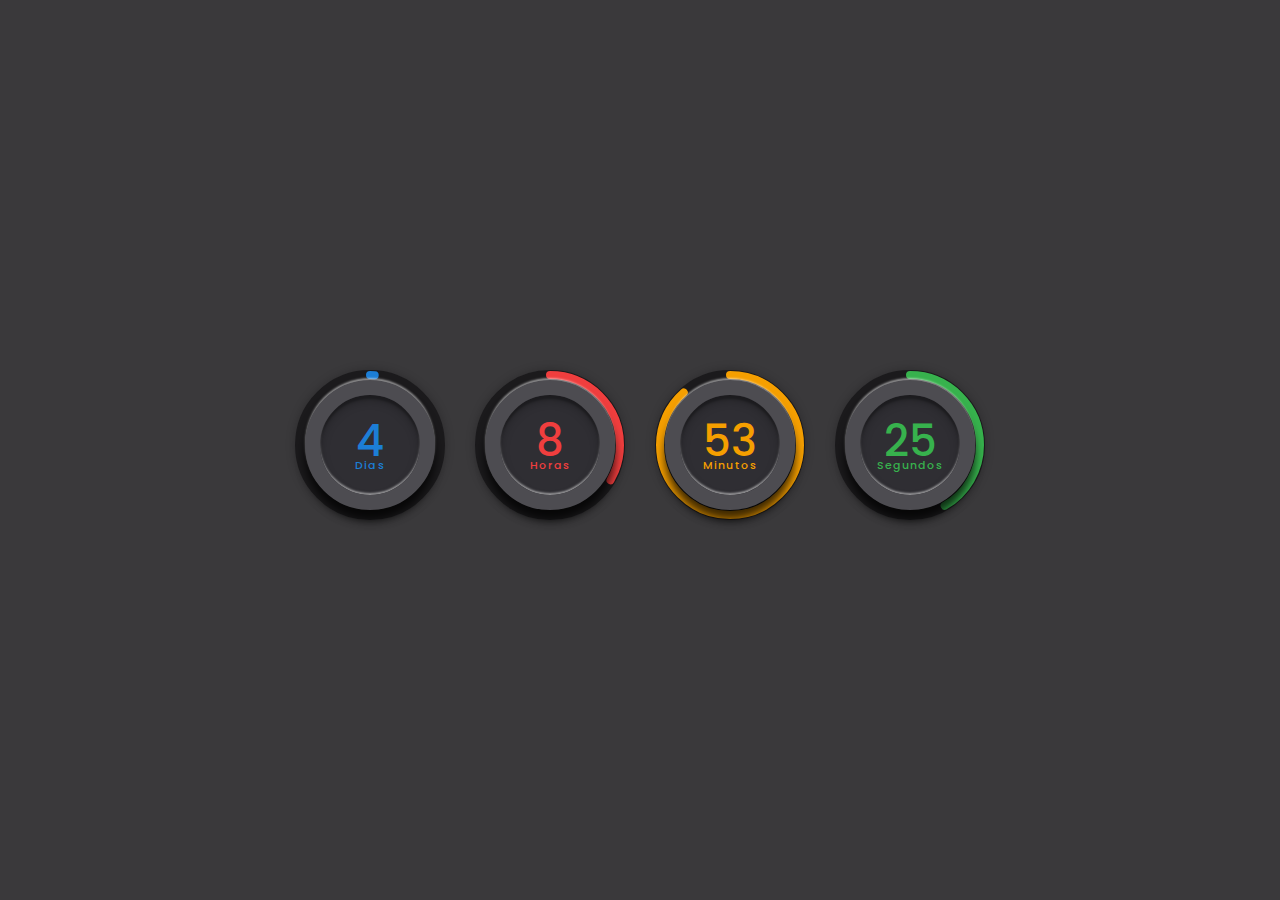
<file: countdown-timer/index.html>
<!DOCTYPE html>
<html lang="pt-BR">

<head>
    <meta charset="UTF-8">
    <meta name="viewport" content="width=device-width, initial-scale=1.0">
    <title>Countdown Time</title>
    <link rel="stylesheet" href="./assets/css/style.css">
</head>

<body>

    <div id="time">

        <div class="circle" style="--clr:#1c7ed6;">
            <svg>
                <circle cx="70" cy="70" r="70" id="dd"></circle>
            </svg>
            <div id="days">00<br><span>Dias</span></div>
        </div>

        <div class="circle" style="--clr:#f03e3e;">
            <svg>
                <circle cx="70" cy="70" r="70" id="hh"></circle>
            </svg>
            <div id="hours">00<br><span>Horas</span></div>
        </div>

        <div class="circle" style="--clr:#f59f00;">
            <svg>
                <circle cx="70" cy="70" r="70" id="mm"></circle>
            </svg>
            <div id="minutes">00<br><span>Minutos</span></div>
        </div>

        <div class="circle" style="--clr:#37b24d;">
            <svg>
                <circle cx="70" cy="70" r="70" id="ss"></circle>
            </svg>
            <div id="seconds">00<br><span>Segundos</span></div>
        </div>

    </div>

    <h2 class="yourMsg">
        <span>Sua mensagem quando o contador finalizar</span>
    </h2>

    <script src="./assets/js/main.js"></script>

</body>

</html>
</file>
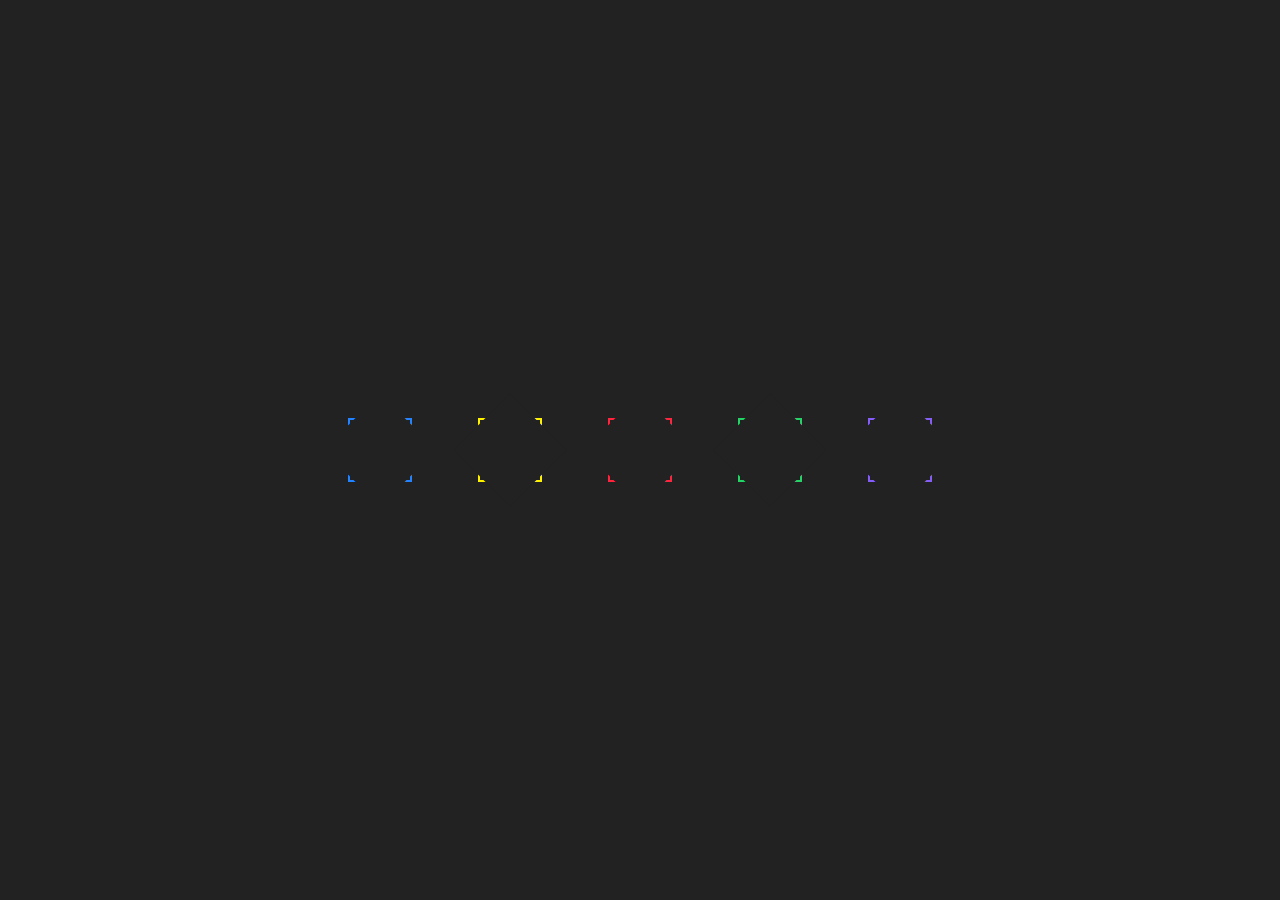
<file: glowing-icon-hover-effects/index.html>
<!DOCTYPE html>
<html lang="pt-br">

<head>
    <meta charset="UTF-8">
    <meta name="viewport" content="width=device-width, initial-scale=1.0">
    <title>Glowing Icon Hover Effects</title>
    <link rel="stylesheet" href="./assets/css/style.css">
    <link rel="stylesheet" href="https://cdnjs.cloudflare.com/ajax/libs/font-awesome/6.5.1/css/all.min.css"
        integrity="sha512-DTOQO9RWCH3ppGqcWaEA1BIZOC6xxalwEsw9c2QQeAIftl+Vegovlnee1c9QX4TctnWMn13TZye+giMm8e2LwA=="
        crossorigin="anonymous" referrerpolicy="no-referrer" />
</head>

<body>

    <ul>
        <li style="--clr:#2483ff;">
            <a href="#">
                <i class="fa-solid fa-house"></i>
                <span>Home</span>
            </a>
        </li>

        <li style="--clr:#fff200;">
            <a href="#">
                <i class="fa-solid fa-user"></i>
                <span>Profile</span>
            </a>
        </li>

        <li style="--clr:#ff253f;">
            <a href="#">
                <i class="fa-solid fa-heart"></i>
                <span>Likes</span>
            </a>
        </li>

        <li style="--clr:#25d366;">
            <a href="#">
                <i class="fa-solid fa-gear"></i>
                <span>Configuração</span>
            </a>
        </li>

        <li style="--clr:#845ef7;">
            <a href="#">
                <i class="fa-solid fa-magnifying-glass"></i>
                <span>Busca</span>
            </a>
        </li>
    </ul>


</body>

</html>
</file>
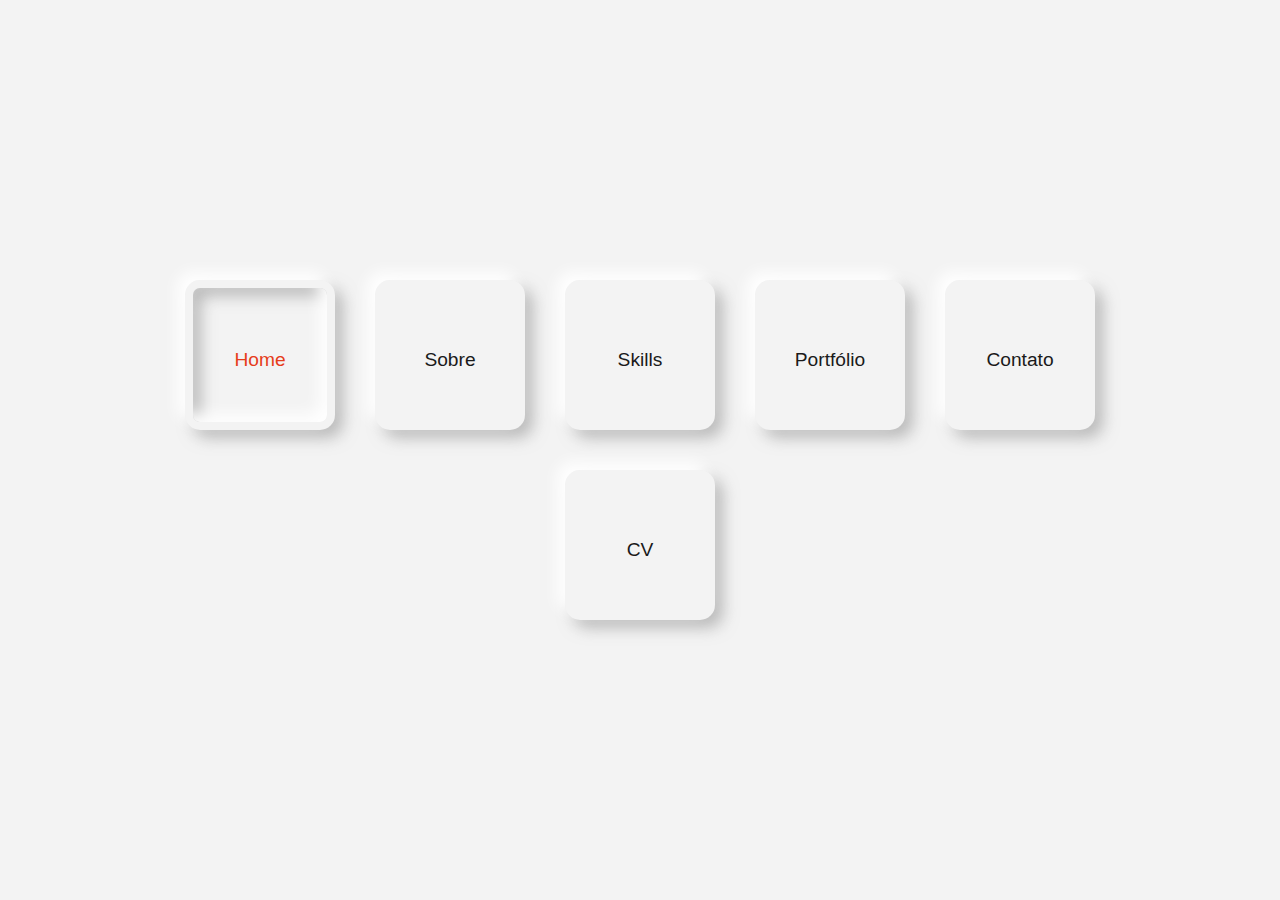
<file: neumorphism-button/index.html>
<!DOCTYPE html>
<html lang="pt-br">

<head>
    <meta charset="UTF-8">
    <meta name="viewport" content="width=device-width, initial-scale=1.0">
    <link rel="stylesheet" href="https://cdnjs.cloudflare.com/ajax/libs/font-awesome/6.5.1/css/all.min.css"
        integrity="sha512-DTOQO9RWCH3ppGqcWaEA1BIZOC6xxalwEsw9c2QQeAIftl+Vegovlnee1c9QX4TctnWMn13TZye+giMm8e2LwA=="
        crossorigin="anonymous" referrerpolicy="no-referrer" />
    <title>Neumorphism Button</title>
    <!-- <link rel="stylesheet" href="https://cdn.jsdelivr.net/npm/bootstrap-icons@1.11.1/font/bootstrap-icons.css"> -->

    <link rel="stylesheet" href="./assets/css/style.css">
</head>

<body>
    <div class="buttons">

        <div class="btn active">
            <i class="fa-solid fa-house"></i>
            <span>Home</span>
        </div>


        <div class="btn">
            <i class="fa-solid fa-user"></i>
            <span>Sobre</span>
        </div>

        <div class="btn">
            <i class="fa-solid fa-code"></i>
            <span>Skills</span>
        </div>
        <div class="btn">
            <i class="fa-solid fa-images"></i>
            <span>Portfólio</span>
        </div>
        <div class="btn">
            <i class="fa-solid fa-address-card"></i>
            <span>Contato</span>
        </div>
        <div class="btn">
            <i class="fa-solid fa-download"></i>
            <span>CV</span>
        </div>

    </div>
</body>

</html>
</file>
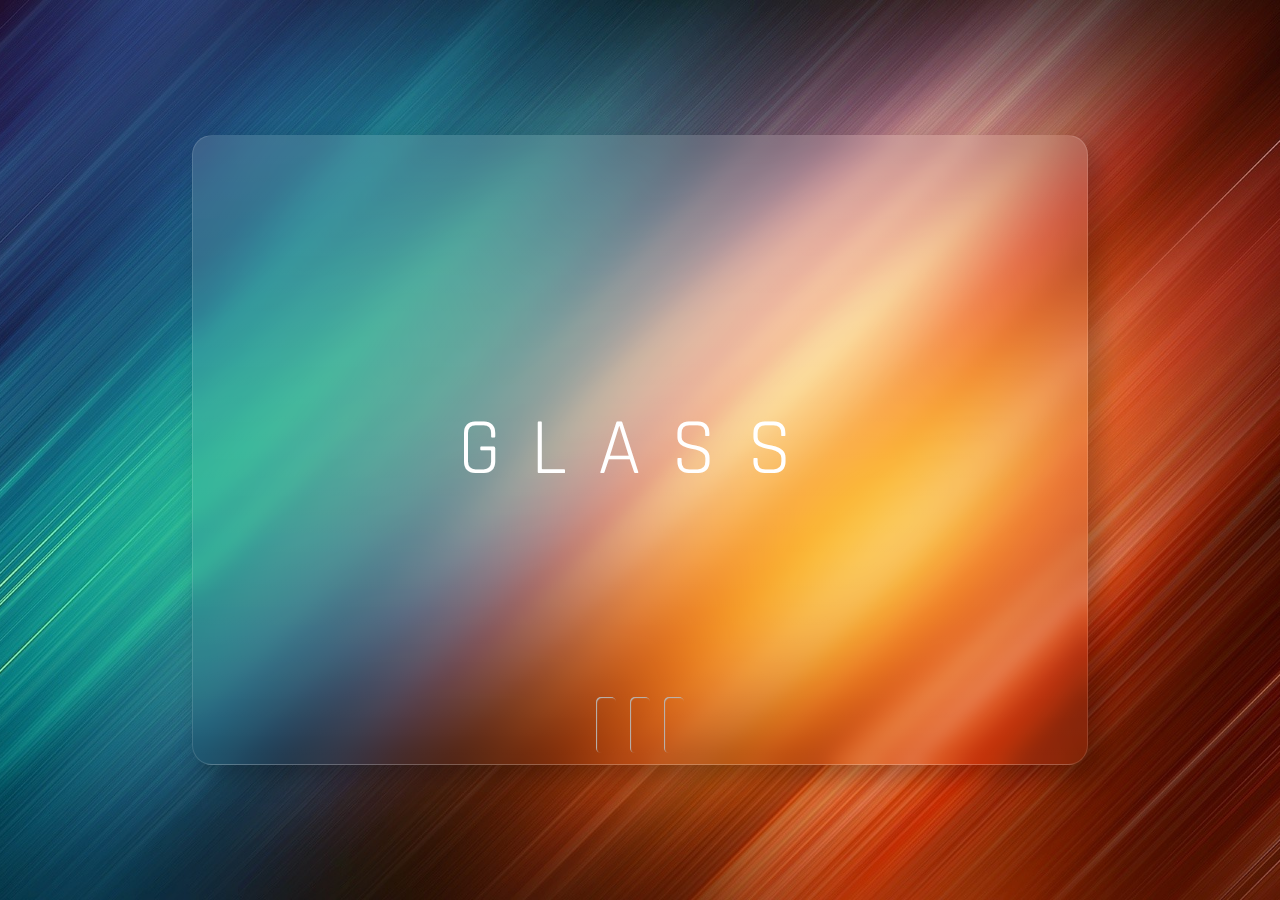
<file: sleek-glass/index.html>
<!DOCTYPE html>
<html lang="pt-br">

<head>
    <meta charset="UTF-8">
    <meta name="viewport" content="width=device-width, initial-scale=1.0">
    <!-- font-awesome -->
    <link rel="stylesheet" href="https://cdnjs.cloudflare.com/ajax/libs/font-awesome/6.5.1/css/all.min.css"
        integrity="sha512-DTOQO9RWCH3ppGqcWaEA1BIZOC6xxalwEsw9c2QQeAIftl+Vegovlnee1c9QX4TctnWMn13TZye+giMm8e2LwA=="
        crossorigin="anonymous" referrerpolicy="no-referrer" />
    <title>Sleek Glass</title>

    <link rel="stylesheet" href="./assets/css/style.css">
</head>

<body>

    <div class="glass">

        <span>GLASS</span>

        <div class="glass__icons">
            <a href="https://github.com/USUARIO" target="_blank">
                <i class="fa-brands fa-github"></i>
            </a>
            <a href="https://www.instagram.com/USUARIO" target="_blank">
                <i class="fa-brands fa-instagram"></i>
            </a>
            <a href="https://www.linkedin.com/USUARIO" target="_blank">
                <i class="fa-brands fa-linkedin-in"></i>
            </a>
        </div>

    </div>

</body>

</html>
</file>
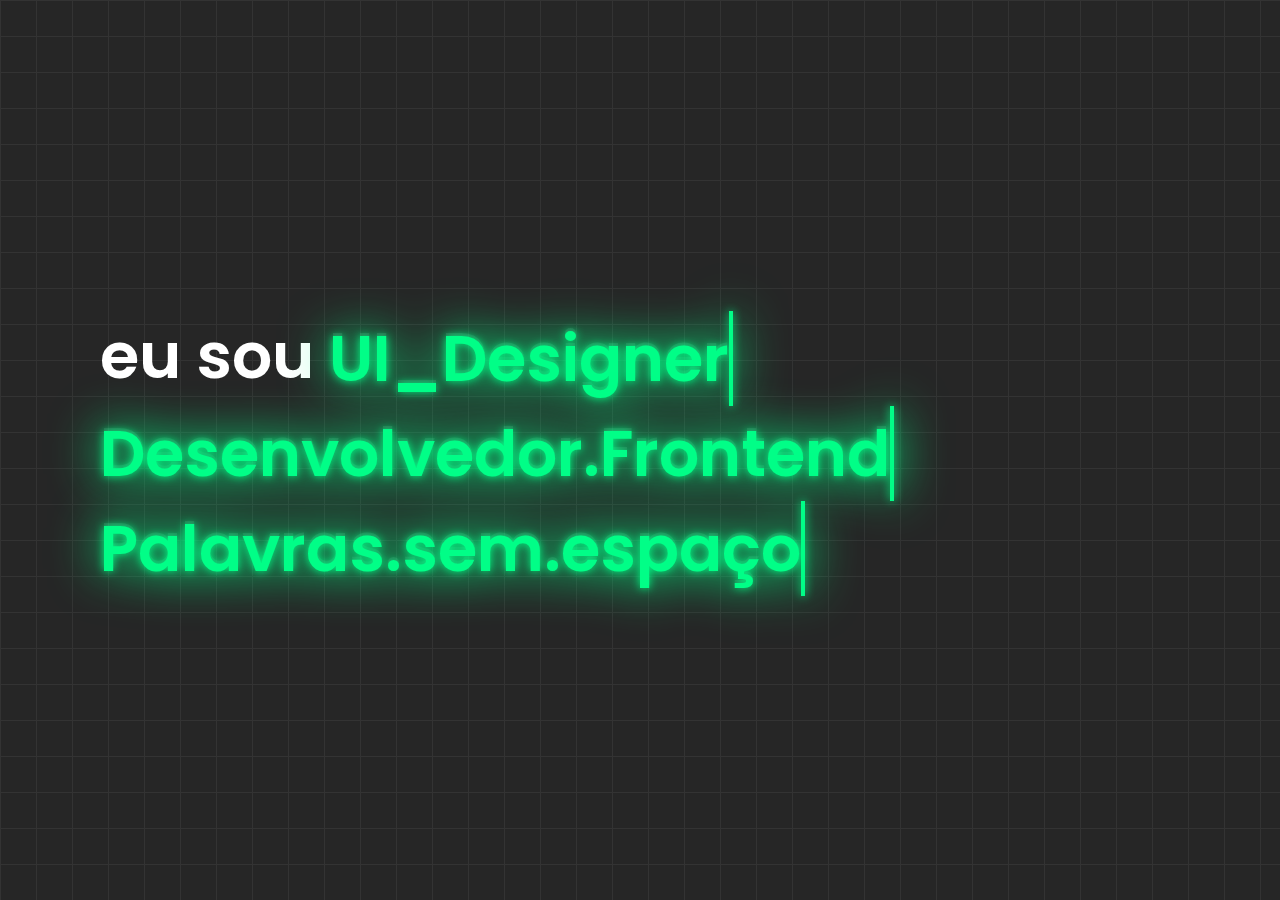
<file: text-animation-effects/index.html>
<!DOCTYPE html>
<html lang="pt-br">

<head>
    <meta charset="UTF-8">
    <meta name="viewport" content="width=device-width, initial-scale=1.0">
    <title>Text Animation Effects</title>

    <link rel="stylesheet" href="./assets/css/style.css">
</head>

<body>

    <!-- Atenção! Não utilize palavras com espaço -->
    <h2>
        eu sou
        <span style="--i:0;" data-text="UI_Designer">UI_Designer</span>
        <span style="--i:1;" data-text="Desenvolvedor.Frontend">Desenvolvedor.Frontend</span>
        <span style="--i:2;" data-text="Palavras.sem.espaço">Palavras.sem.espaço</span>
    </h2>

</body>

</html>
</file>
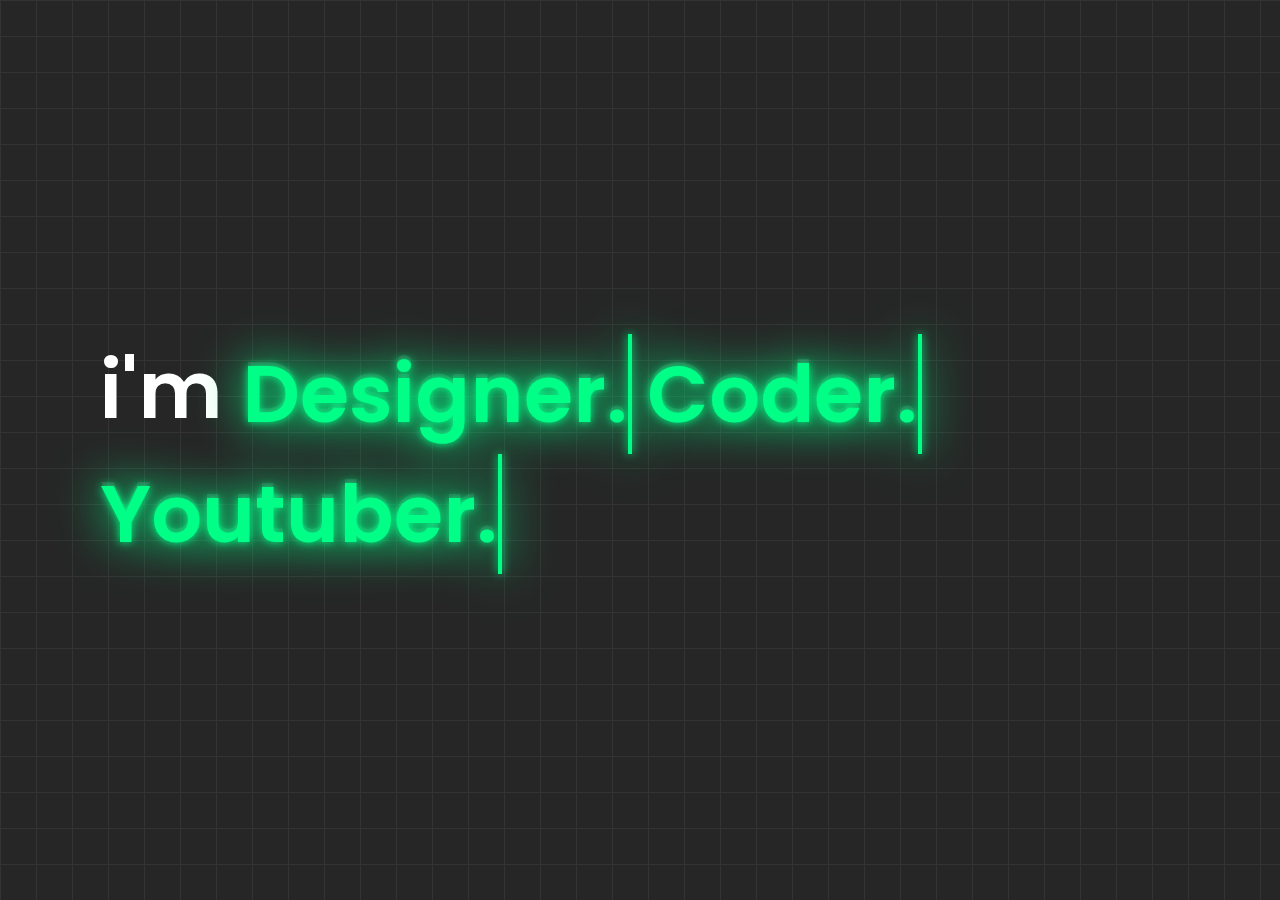
<file: text-animation-effects.html>
<!DOCTYPE html>
<html lang="en">

<head>
    <!-- Original design: https://youtu.be/ly7_2RB36rA?si=EjxrpdHxX2iMCXID -->
    <meta charset="UTF-8">
    <meta name="viewport" content="width=device-width, initial-scale=1.0">
    <title>Text Animation Effects</title>

    <link rel="stylesheet" href="./css/text-animation-effects.css">
</head>

<body>


    <h2>
        i'm
        <span style="--i:0;" data-text="Designer.">Designer.</span>
        <span style="--i:1;" data-text="Coder.">Coder.</span>
        <span style="--i:2;" data-text="Youtuber.">Youtuber.</span>
    </h2>

</body>

</html>
</file>
<file: countdown-timer/assets/css/style.css>
@import url('https://fonts.googleapis.com/css?family=Poppins:400,500,600,700&display=swap');

* {
    margin: 0;
    padding: 0;
    box-sizing: border-box;
    font-family: 'Poppins', sans-serif;
}

body {
    display: flex;
    justify-content: center;
    align-items: center;
    min-height: 100vh;
    background: #3a393b;
}

#time {
    display: flex;
    /* este */ 
    justify-content: center;
    flex-wrap: wrap; 
    gap: 30px;
}

#time .circle {
    position: relative;
    width: 150px;
    height: 150px;
    display: flex;
    justify-content: center;
    align-items: center;
    border-radius: 50%;
    box-shadow: 0 0 10px rgba(0, 0, 0, 0.25);
}

#time .circle::before {
    content: '';
    position: absolute;
    inset: 0;
    border: 10px solid #1b1a1c;
    border-radius: 50%;
}

#time .circle::after {
    content: '';
    position: absolute;
    width: 100px;
    height: 100px;
    background: #2f2e33;
    border-radius: 50%;
    border: 15px solid #4d4c51;
    box-shadow: inset 0 5px 10px rgba(0, 0, 0, 0.25),
        0 10px 10px rgba(0, 0, 0, 0.75),
        0 -2px 2px rgba(255, 255, 255, 0.5),
        inset 0 4px 2px rgba(0, 0, 0, 0.25),
        inset 0 -2px 2px rgba(255, 255, 255, 0.5);
}

#time .circle svg {
    position: relative;
    width: 150px;
    height: 150px;
    transform: rotate(270deg);
}

#time .circle svg circle {
    width: 100%;
    height: 100%;
    fill: transparent;
    stroke-width: 8;
    stroke: var(--clr);
    stroke-linecap: round;
    transform: translate(5px, 5px);
    stroke-dasharray: 440;
    stroke-dashoffset: 440;
}

#time div {
    position: absolute;
    text-align: center;
    font-weight: 500;
    color: #fff;
    z-index: 1000;
    color: var(--clr);
    font-size: 1.65em;
    transform: translateY(-5px);
}

#time div span {
    position: absolute;
    transform: translateX(-50%) translateY(-15px);
    font-size: 0.25em;
    font-weight: 500;
    letter-spacing: 0.1em;
}

.yourMsg {
    position: absolute;
    font-size: 8em;
    font-family: 500;
    color: #fff;
    text-align: center;
    line-height: 0.6em;
    z-index: 10000000;
    display: none;
}

.yourMsg span {
    font-size: 0.5em;
    font-weight: 300;
}
</file>
<file: glowing-icon-hover-effects/assets/css/style.css>
* {
	margin: 0;
	padding: 0;
	box-sizing: border-box;
}

:root {
	--bg: #222;
	--clr: #fff;
}

body {
	display: flex;
	justify-content: center;
	align-items: center;
	min-height: 100vh;
	background: var(--bg);
}

ul {
	position: relative;
	display: flex;
	justify-content: center;
	flex-wrap: wrap;
	gap: 50px;
}

ul li {
	position: relative;
	list-style: none;
	width: 80px;
	height: 80px;
	display: flex;
	justify-content: center;
	align-items: center;
	cursor: pointer;
	transition: 0.5s;
}

ul li::before {
	content: '';
	position: absolute;
	inset: 30px;
	box-shadow: 0 0 0 10px var(--clr),
		0 0 0 20px var(--bg),
		0 0 0 22px var(--clr);
	transition: 0.5s;
}

ul li:hover::before {
	inset: 15px;
}

ul li::after {
	content: '';
	position: absolute;
	inset: 0;
	background: var(--bg);
	transform: rotate(45deg);
	transition: 0.5s;
}

ul li:hover::after {
	inset: 0px;
	transform: rotate(0deg);
}

ul li a {
	position: relative;
	text-decoration: none;
	z-index: 10;
	display: flex;
	justify-content: center;
	align-items: center;
}

ul li a i {
	font-size: 2em;
	transition: 0.5s;
	color: var(--clr);
	opacity: 1;
}

ul li:hover a i {
	color: var(--clr);
	transform: translateY(-40%);
}

ul li a span {
	position: absolute;
	font-family: Georgia, 'Times New Roman', Times, serif;
	font-size: 0.85em;
	margin-top: 18px;
	color: var(--clr);
	opacity: 0;
	transition: 0.5s;
	transform: scale(0) translateY(200%);
}

ul li:hover a span {
	opacity: 1;
	transform: scale(1) translateY(100%);
}

ul li:hover a i,
ul li a span {
	filter: drop-shadow(0 0 20px var(--clr)) drop-shadow(0 0 40px var(--clr)) drop-shadow(0 0 60px var(--clr));
}
</file>
<file: neumorphism-button/assets/css/style.css>
* {
    margin: 0;
    padding: 0;
    box-sizing: border-box;
    font-family: sans-serif;
}

body {
    background: #f3f3f3;
    display: flex;
    justify-content: center;
    align-items: center;
    min-height: 100vh;
}

.buttons {
    width: 80%;
    display: flex;
    justify-content: center;
    align-items: center;
    flex-wrap: wrap;
}

:root {
    --shadow: -8px -8px 15px #ffff, 8px 8px 15px #8888;
}

.btn {
    width: 150px;
    aspect-ratio: 1/1;
    box-shadow: var(--shadow);
    margin: 20px;

    border: 8px solid transparent;
    border-radius: 15px;
    background: transparent;
    color: #1a1a1a;
    text-align: center;
    outline: none;

    display: flex;
    align-items: center;
    justify-content: center;
    flex-direction: column;
    transition: 0.1s;
}

.btn:hover {
    color: #e63c1a;
    scale: 1.1;
}

.btn i {
    font-size: 2rem;
    margin-bottom: 10px;

}

.btn span {
    font-size: 1.2rem;
}

.btn:active,
.active {
    box-shadow: var(--shadow),
        inset -8px -8px 15px #ffff,
        inset 8px 8px 15px #8888;

    color: #e63c1a;
}
</file>
<file: sleek-glass/assets/css/style.css>
@import url('https://fonts.googleapis.com/css2?family=Rajdhani:wght@300;400;500;600;700&display=swap');

* {
    margin: 0;
    padding: 0;
    box-sizing: border-box;
    font-family: sans-serif;
    text-decoration: none;
}

body {
    min-height: 100vh;
    position: relative;
    display: flex;
    justify-content: center;
    align-items: center;
    background: url(../img/background.jpg);
    background-size: cover;
    background-position: center;
}

.glass {
    position: relative;
    width: 70%;
    height: 70vh;
    background: linear-gradient(#fff2, #fff0);
    border: 1px solid #fff2;
    backdrop-filter: blur(10px);
    border-radius: 20px;
    box-shadow: 12px 12px 25px #0004;
    display: flex;
    justify-content: center;
    align-items: center;
    overflow: hidden;
}

.glass span {
    position: absolute;
    z-index: 5;
    color: white;
    font-size: 5rem;
    letter-spacing: 1.9rem;
    font-family: "Rajdhani", sans-serif;
}

.glass__icons {
    position: absolute;
    bottom: 20px;
    left: 50%;
    transform: translateX(-50%);
    /* Tamanho dos ícones */
    font-size: 2em;
}

.glass__icons i {
    background: transparent;
    /* Tamanho do botão */
    padding: 10px;
    color: white;
    border-radius: 5px;
    box-shadow: inset 1px 1px 1px #b9b9b9;
    margin: 0 7px;
    transition: 0.5s;
    cursor: pointer;
    position: relative;
    top: 0;
}

.glass__icons i:hover {
    /* box-shadow: inset 0px 0px 0px #b9b9b9; */
    top: -4px;
}


@media(max-width: 450px) {
    .glass span {
       font-size: 1.8em;
    }

    .glass__icons {
        font-size: 1.2em;
    }

    .glass__icons i {
        padding: 5px;
    }
}
</file>
<file: text-animation-effects/assets/css/style.css>
@import url('https://fonts.googleapis.com/css?family=Poppins:400,500,600,700&display=swap');

* {
    margin: 0;
    padding: 0;
    box-sizing: border-box;
    font-family: 'Poppins', sans-serif;
}

body {
    display: flex;
    align-items: center;
    justify-content: center;
    min-height: 100vh;
    background: #262626;
    background-image: linear-gradient(to right, #333, 1px, transparent 1px),
        linear-gradient(to bottom, #333 1px, transparent 1px);
    background-size: 4vh 4vh;
}

h2 {
    color: #fff;
    font-size: 4em;
    font-weight: 600;
    padding: 0 100px;
}

h2 span {
    position: relative;
    color: rgba(255, 255, 255, 0.1);
    animation: displayText 9s infinite;
    animation-delay: calc(-3s * var(--i));
}

@keyframes displayText {
    0% {
        display: inline-block;
    }

    33.33%,
    100% {
        display: none;
    }
}

h2 span::before {
    content: attr(data-text);
    position: absolute;
    top: 0;
    left: 0;
    width: 100%;
    color: #01fe87;
    overflow: hidden;
    border-right: 4px solid #01fe87;
    filter: drop-shadow(0 0 5px #01fe87) drop-shadow(0 0 25px #01fe87);
    animation: animate 3s linear infinite;
}

@keyframes animate {

    0%,
    10%,
    100% {
        width: 0;
    }

    70%,
    90% {
        width: 100%;
    }
}

@media(max-width: 450px) {
    h2 {
        font-size: 2em;
    }
}
</file>
<file: css/text-animation-effects.css>
@import url('https://fonts.googleapis.com/css?family=Poppins:400,500,600,700&display=swap');
*
{
    margin: 0;
    padding: 0;
    box-sizing: border-box;
    font-family: 'Poppins', sans-serif;
}

body
{
    display: flex;
    align-items: center;
    min-height: 100vh;
    background: #262626;
    background-image: linear-gradient(to right, #333, 1px, transparent 1px), 
    linear-gradient(to bottom, #333 1px, transparent 1px);
    background-size: 4vh 4vh;
}

h2
{
    color: #fff;
    font-size: 5em;
    font-weight: 600;
    padding: 0 100px;
}

h2 span
{
    position: relative;
    color: rgba(255,255,255,0.1);
    animation: displayText 9s infinite;
    animation-delay: calc(-3s * var(--i));
}

@keyframes displayText
{
    0%
    {
        display: inline-block;
    }
    33.33%, 100%
    {
        display: none;
    }
}

h2 span::before
{
    content: attr(data-text);
    position: absolute;
    top: 0;
    left: 0;
    width: 100%;
    color: #01fe87;
    overflow: hidden;
    border-right: 4px solid #01fe87;
    filter: drop-shadow(0 0 5px #01fe87) drop-shadow(0 0 25px #01fe87);
    animation: animate 3s linear infinite;
}

@keyframes animate
{
    0%, 10%, 100%
    {
        width: 0;        
    }
    70%, 90%
    {
        width: 100%;        
    }
}
</file>
